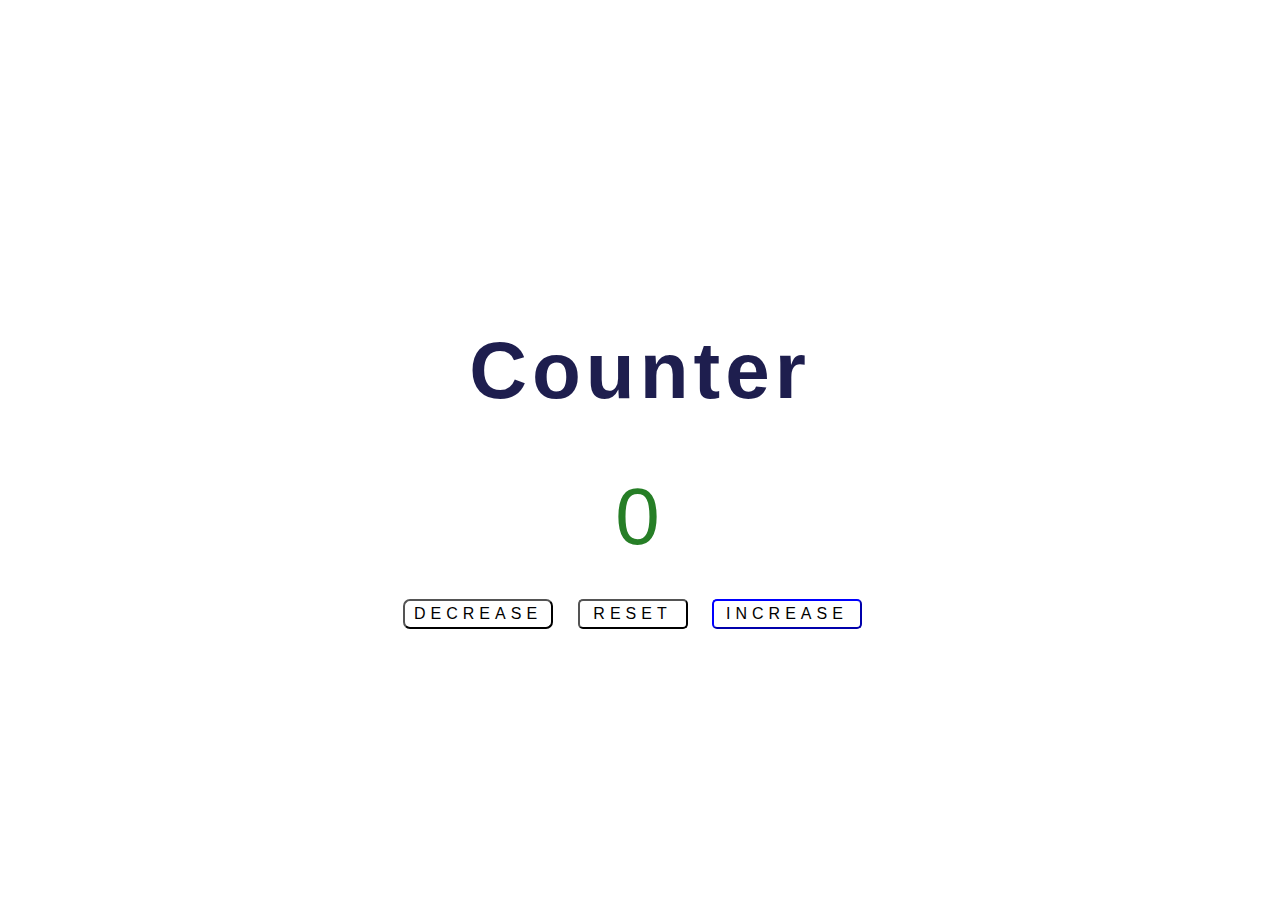
<file: Repositorio/Ejercicio Contador basico/index.html>
<!DOCTYPE html>
<html lang="en">
<head>
    <meta charset="UTF-8">
    <meta http-equiv="X-UA-Compatible" content="IE=edge">
    <meta name="viewport" content="width=device-width, initial-scale=1.0">
    <title>Counter</title>
    <link rel="stylesheet" href="css/index.css">
</head>
<body>
    <h1>Counter</h1>
    <span>0</span>
    <br>
    <div class="botones">
        <br>
        <button id="decrease">DECREASE</button>
        <button id="reset">RESET</button>
        <button id="increase">INCREASE</button>
    </div>
    <script src="js/index.js"></script>
</body>
</html>
</file>
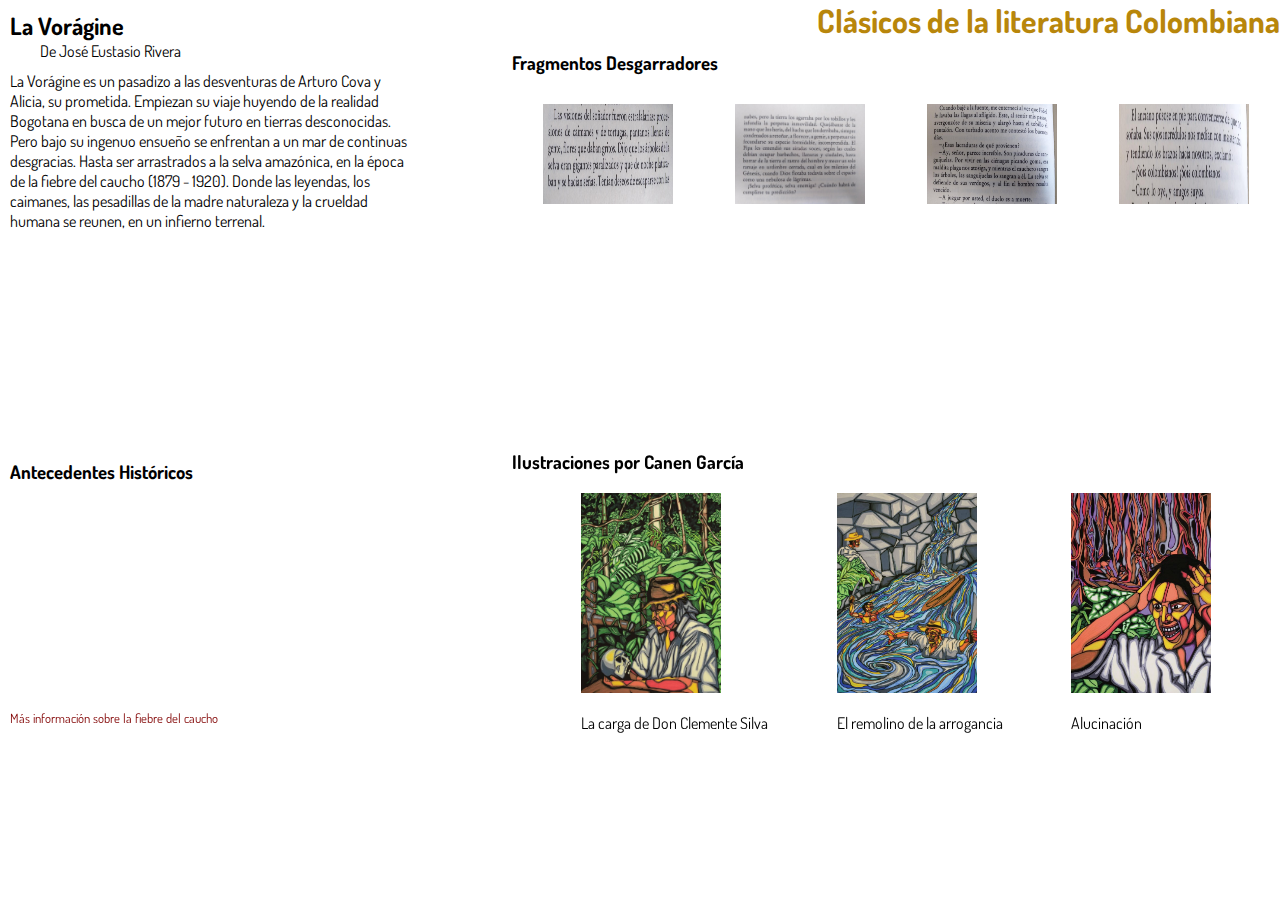
<file: Repositorio/La voragine ejercicio de clase/index.html>
<!DOCTYPE html>
<html lang="es">
<head>
    <meta charset="UTF-8">
    <meta http-equiv="X-UA-Compatible" content="IE=edge">
    <meta name="viewport" content="width=device-width, initial-scale=1.0">
    <title>La Voragine</title>
    <link rel="preconnect" href="https://fonts.googleapis.com">
    <link rel="preconnect" href="https://fonts.gstatic.com" crossorigin>
    <link href="https://fonts.googleapis.com/css2?family=Dosis:wght@500&display=swap" rel="stylesheet">
    <link rel="stylesheet" href="index.css">
</head>
<body class="body">
    <main class="body">
    
        <section id="seccion-1">
            <h2>La Vorágine</h2>
            <span id="nombre-autor">De José Eustasio Rivera</span>
            <p>La Vorágine es un pasadizo a las desventuras de Arturo Cova y Alicia, su prometida. Empiezan su viaje huyendo de la realidad Bogotana en busca de un mejor futuro en tierras desconocidas. Pero bajo su ingenuo ensueño se enfrentan a un mar de continuas desgracias. Hasta ser arrastrados a la selva amazónica, en la época de la fiebre del caucho (1879 - 1920). Donde las leyendas, los caimanes, las pesadillas de la madre naturaleza y la crueldad humana se reunen, en un infierno terrenal.</p>
        </section>

        <section id="seccion-2">
            <h1>Clásicos de la literatura Colombiana</h1>
            <h3 id="subtitulo-seccion-2">Fragmentos Desgarradores</h3>
            <div id="contenedor-imagenes-seccion-2">
                <img class="imagen-fragmento" src="imagenes/nota-1.jpeg" alt="fragmento-1">
                <img class="imagen-fragmento" src="imagenes/nota-2.jpeg" alt="fragmento-2">
                <img class="imagen-fragmento" src="imagenes/nota-3.jpeg" alt="fragmento-3">
                <img class="imagen-fragmento" src="imagenes/nota-4.jpeg" alt="fragmento-4">
            </div>
        </section>
        
        <section id="seccion-3">
            <h3>Antecedentes Históricos</h3>
            <br>
            <iframe width="300" height="200" src="https://www.youtube.com/embed/IYNjskSJGIE" title="YouTube video player" frameborder="0" allow="accelerometer; autoplay; clipboard-write; encrypted-media; gyroscope; picture-in-picture; web-share" allowfullscreen></iframe>
            <br>
            <a target="_blank" href="https://www.banrepcultural.org/biblioteca-virtual/credencial-historia/numero-262/la-fiebre-del-caucho-en-colombia">Más información sobre la fiebre del caucho</a>
        </section>

        <section id="seccion-4">
            <h3>Ilustraciones por Canen García</h3>
            <br>
            <div id="contenedor-imagenes-seccion-4">
                <div class="contenedor-imagen-pintura">
                    <img class="imagen-pintura" src="imagenes/pintura-1.jpg" alt="pintura-1">
                    <br>
                    <span>La carga de Don Clemente Silva</span>
                </div>
                <div class="contenedor-imagen-pintura">
                    <img class="imagen-pintura" src="imagenes/pintura-2.jpg" alt="pintura-2">
                    <br>
                    <span>El remolino de la arrogancia</span>
                </div>
                <div class="contenedor-imagen-pintura">
                    <img class="imagen-pintura" src="imagenes/pintura-3.jpg" alt="pintura-3">
                    <br>
                    <span>Alucinación</span>
                </div>
            </div>
        </section>
    </main>
</body>
</html>
</file>
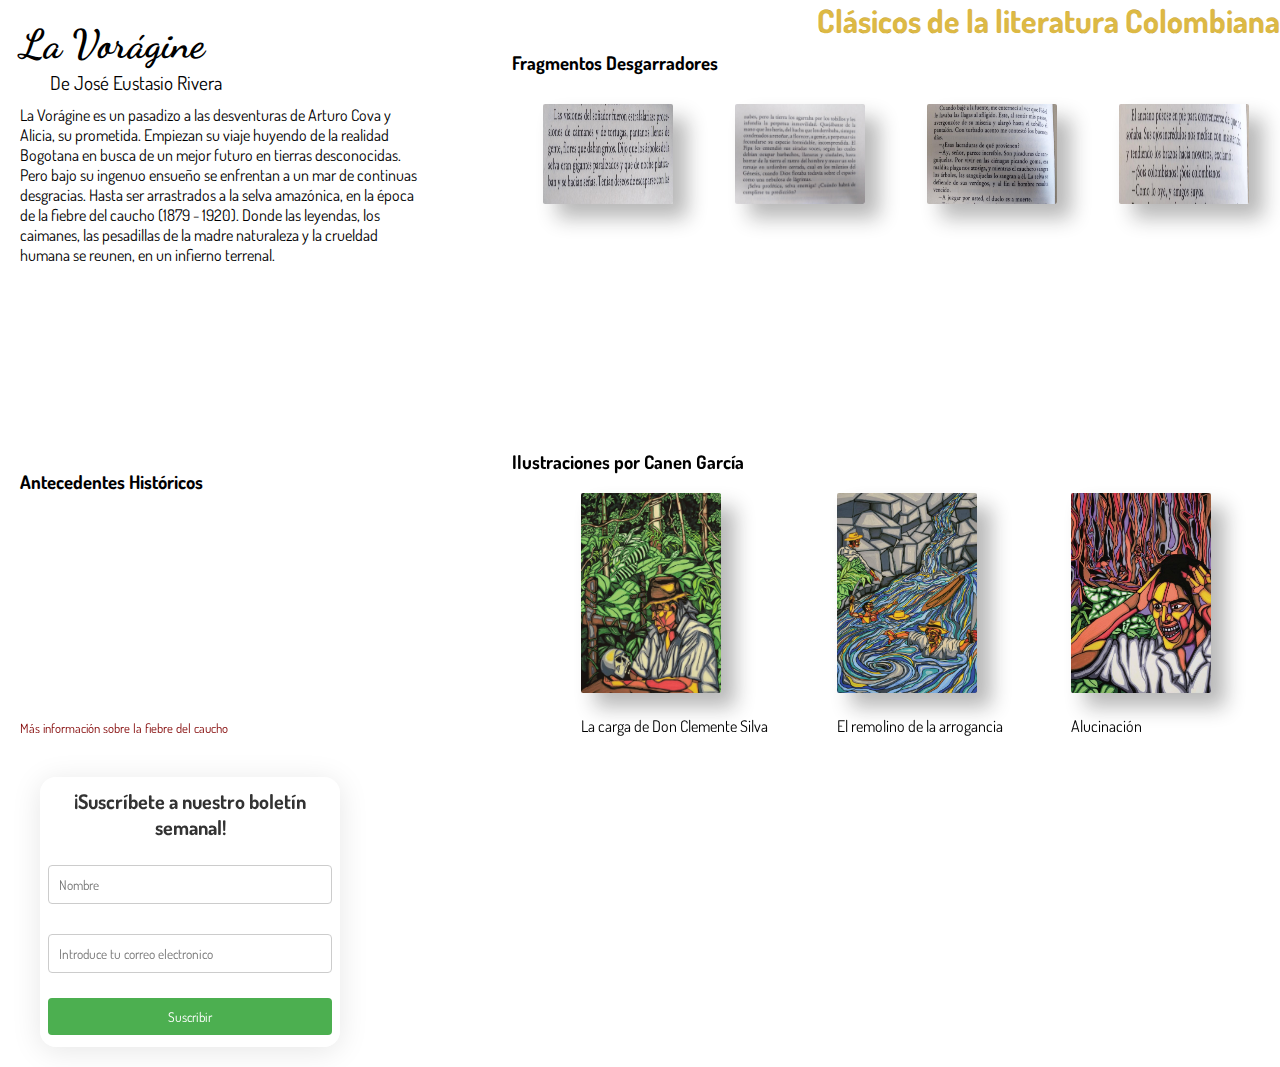
<file: Repositorio/La voragine Proyecto propio -  Actividad 2/index.html>
<!DOCTYPE html>
<html lang="es">
<head>
    <meta charset="UTF-8">
    <meta http-equiv="X-UA-Compatible" content="IE=edge">
    <meta name="viewport" content="width=device-width, initial-scale=1.0">
    <title>La Voragine</title>
    <link rel="shortcut icon" href="imagenes/iconvoragine.png">
    <link rel="preconnect" href="https://fonts.googleapis.com">
    <link rel="preconnect" href="https://fonts.gstatic.com" crossorigin>
    <link href="https://fonts.googleapis.com/css2?family=Dosis:wght@500&display=swap" rel="stylesheet">
    <link rel="stylesheet" href="index.css">
    <link rel="preconnect" href="https://fonts.googleapis.com">
    <link rel="preconnect" href="https://fonts.gstatic.com" crossorigin>
    <link href="https://fonts.googleapis.com/css2?family=Dancing+Script&family=Domine:wght@500&display=swap" rel="stylesheet">
</head>
<body class="body">
    <main class="body">
    
        <section id="seccion-1">
            <h2 id="lavoragine">La Vorágine</h2>
            <span id="nombre-autor">De José Eustasio Rivera</span>
            <p>La Vorágine es un pasadizo a las desventuras de Arturo Cova y Alicia, su prometida. Empiezan su viaje huyendo de la realidad Bogotana en busca de un mejor futuro en tierras desconocidas. Pero bajo su ingenuo ensueño se enfrentan a un mar de continuas desgracias. Hasta ser arrastrados a la selva amazónica, en la época de la fiebre del caucho (1879 - 1920). Donde las leyendas, los caimanes, las pesadillas de la madre naturaleza y la crueldad humana se reunen, en un infierno terrenal.</p>
        </section>

        <section id="seccion-2">
            <h1>Clásicos de la literatura Colombiana</h1>
            <h3 id="subtitulo-seccion-2">Fragmentos Desgarradores</h3>
            <div id="contenedor-imagenes-seccion-2">
                <a href="#abrir1">
                    <img class="imagen-fragmento" src="imagenes/nota-1.jpeg" alt="fragmento-1">
                </a>
                <a href="#abrir2">
                    <img class="imagen-fragmento" src="imagenes/nota-2.jpeg" alt="fragmento-2">
                </a>
                <a href="abrir3">
                    <img class="imagen-fragmento" src="imagenes/nota-3.jpeg" alt="fragmento-3">
                </a>
                <a href="abrir4">
                    <img class="imagen-fragmento" src="imagenes/nota-4.jpeg" alt="fragmento-4">
                </a>
            </div>
        </section>
        
        <section id="seccion-3">
            <h3>Antecedentes Históricos</h3>
            <br>
            <iframe id="video" width="300" height="200" src="https://www.youtube.com/embed/IYNjskSJGIE" title="YouTube video player" frameborder="0" allow="accelerometer; autoplay; clipboard-write; encrypted-media; gyroscope; picture-in-picture; web-share" allowfullscreen></iframe>
            <br>
            <a target="_blank" href="https://www.banrepcultural.org/biblioteca-virtual/credencial-historia/numero-262/la-fiebre-del-caucho-en-colombia">Más información sobre la fiebre del caucho</a>
        </section>

        <section id="seccion-4">
            <h3>Ilustraciones por Canen García</h3>
            <br>
            <div id="contenedor-imagenes-seccion-4">
                <div class="contenedor-imagen-pintura">
                    <a href="#abrir5">
                        <img class="imagen-pintura" src="imagenes/pintura-1.jpg" alt="pintura-1">
                    </a>
                    <br>
                    <span>La carga de Don Clemente Silva</span>
                </div>
                <div class="contenedor-imagen-pintura">
                    <a href="#abrir6">
                        <img class="imagen-pintura" src="imagenes/pintura-2.jpg" alt="pintura-2">
                    </a>
                    <br>
                    <span>El remolino de la arrogancia</span>
                </div>
                <div class="contenedor-imagen-pintura">
                    <a href="#abrir7">
                        <img class="imagen-pintura" src="imagenes/pintura-3.jpg" alt="pintura-3">
                    </a>
                    <br>
                    <span>Alucinación</span>
                </div>
            </div>
        </section>

        <section id="seccion-5">
            
            <form class="form" action="formulario">
                <h4>¡Suscríbete a nuestro boletín semanal!</h4>
                <br>
                <input class="cajas-form" placeholder="Nombre" type="name">
                <br>
                <br>
                <input class="cajas-form" placeholder="Introduce tu correo electronico" type="email">
                <br>
                <br>
                <input id= submit type="submit" value="Suscribir">
                <br>
                <br>
            </form>
        </section>
        <br>
        <br>
    </main>

    <div class="modal" id="abrir1">
            <h2>Fragmento 1</h2>
            <div class="imagenes">
                <a href="#abrir4">&#60;</a>
                <a href="#abrir2"><img src="imagenes/nota-1.jpeg" alt="fragmento-1"></a>
                <a href="#abrir2">></a>
            </div>
        <a class="cerrar" href="">X</a>
    </div>

    <div class="modal" id="abrir2">
            <h2>Fragmento 2</h2>
            <div class="imagenes">
                <a href="#abrir1">&#60;</a>
                <a href="#abrir3"><img src="imagenes/nota-2.jpeg" alt="fragmento-2"></a>
                <a href="#abrir3">></a>
            </div>
        <a class="cerrar" href="">X</a>
    </div>

    <div class="modal" id="abrir3">
        <h2>Fragmento 3</h2>
        <div class="imagenes">
            <a href="#abrir2">&#60;</a>
            <a href="#abrir4"><img src="imagenes/nota-3.jpeg" alt="fragmento-3"></a>
            <a href="#abrir4">></a>
        </div>
    <a class="cerrar" href="">X</a>
</div>
    
    <div class="modal" id="abrir4">
            <h2>Fragmento 4</h2>
            <div class="imagenes">
                <a href="#abrir3">&#60;</a>
                <a href="#abrir1"><img src="imagenes/nota-4.jpeg" alt="fragmento-4"></a>
                <a href="#abrir1">></a>
            </div>
        <a class="cerrar" href="">X</a>
</div>

    <div class="modal" id="abrir5">
            <h2>La carga de Don Clemente Silva</h2>
            <div class="ilustraciones">
                <a href="#abrir7">&#60;</a>
                <a href="#abrir6"><img src="imagenes/pintura-1.jpg" alt="pintura-1"></a>
                <a href="#abrir6">></a>
            </div>
        <a class="cerrar" href="">X</a>
    </div>

    <div class="modal" id="abrir6">
            <h2>El remolino de la arrogancia</h2>
            <div class="ilustraciones">
                <a href="#abrir5">&#60;</a>
                <a href="#abrir7"><img src="imagenes/pintura-2.jpg" alt="pintura-2"></a>
                <a href="#abrir7">></a>
            </div>
        <a class="cerrar" href="">X</a>
    </div>

    <div class="modal" id="abrir7">
            <h2>Alucinación</h2>
            <div class="ilustraciones">
                <a href="#abrir6">&#60;</a>
                <a href="#abrir5"><img src="imagenes/pintura-3.jpg" alt="pintura-3"></a>
                <a href="#abrir5">></a>
            </div>
        <a class="cerrar" href="">X</a>
    </div>

    </div>
</footer>
<div>

</div>
</html>
</file>
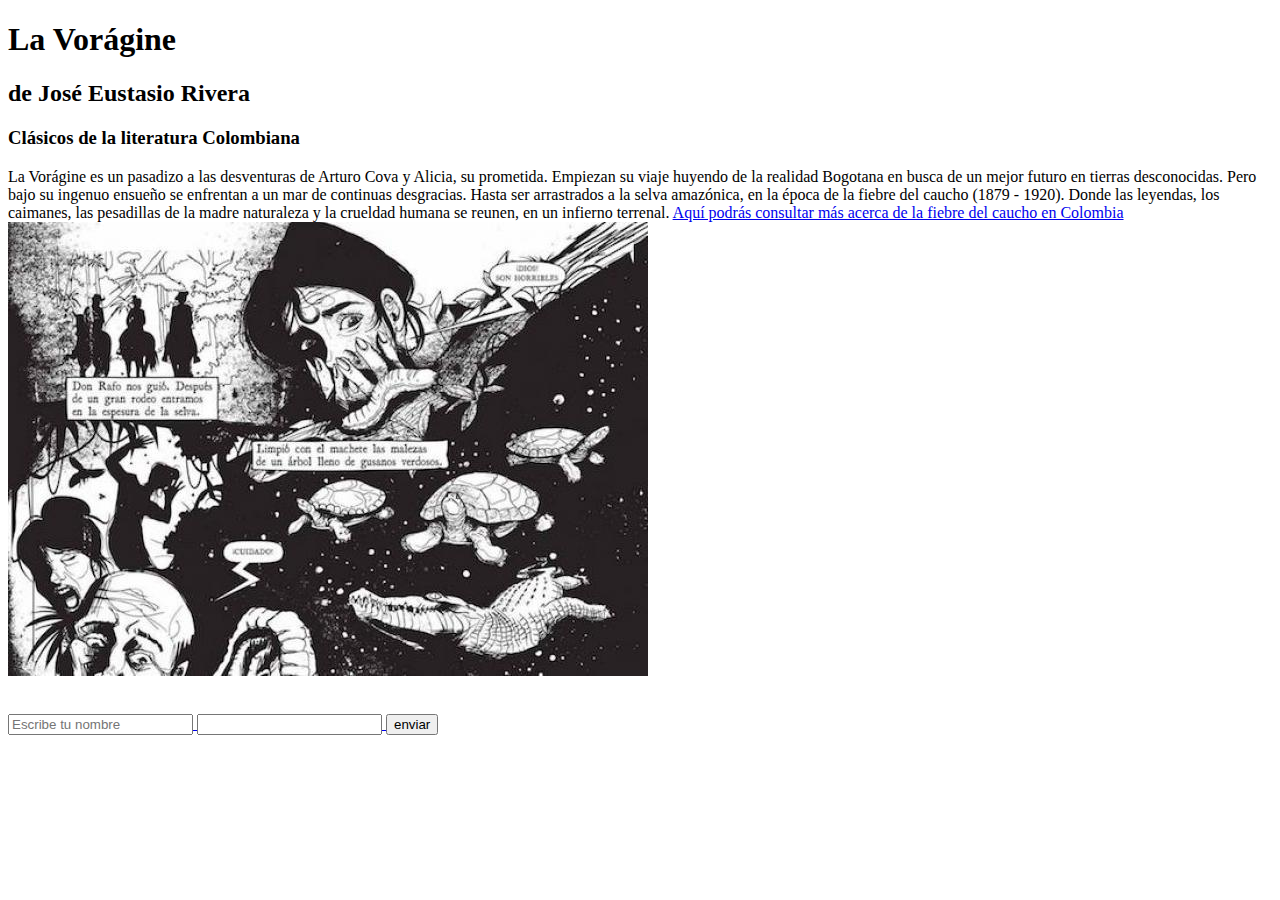
<file: Repositorio/Actividad 1/html/index.html>
<!DOCTYPE html>
<html lang="es">
<head>
    <meta charset="UTF-8">
    <meta http-equiv="X-UA-Compatible" content="IE=edge">
    <meta name="viewport" content="width=device-width, initial-scale=1.0">
    <title>Document</title>
</head><h1> La Vorágine
    <h2>de José Eustasio Rivera</h2>
    <h3>Clásicos de la literatura Colombiana</h3>
    <p>La Vorágine es un pasadizo a las desventuras de Arturo Cova y Alicia, su prometida. Empiezan su viaje huyendo de la realidad Bogotana en busca de un mejor futuro en tierras desconocidas. Pero bajo su ingenuo ensueño se enfrentan a un mar de continuas desgracias. Hasta ser arrastrados a la selva amazónica, en la época de la fiebre del caucho (1879 - 1920). Donde las leyendas, los caimanes, las pesadillas de la madre naturaleza y la crueldad humana se reunen, en un infierno terrenal.   

    <a target="_blank" href="https://www.banrepcultural.org/biblioteca-virtual/credencial-historia/numero-262/la-fiebre-del-caucho-en-colombia/">Aquí podrás consultar más acerca de la fiebre del caucho en Colombia
<body>
    <img src="./novel grafica la voragine.jpg" alt="imagen"
    
</body>
<br>
<br>
<form action=""></form>
<label for="Nombre:"></label>
<input placeholder="Escribe tu nombre"  type="text">
<input type="email" name="email" id="email">
</html>
<button>enviar</button>
</file>
<file: Repositorio/Ejercicio Contador basico/css/index.css>
*{
    font-family: 'Franklin Gothic Medium', 'Arial Narrow', Arial, sans-serif;
    letter-spacing: 5px;
}
body {
    display: flex;
    justify-content: center;
    align-items: center;
    height: 100vh;
    flex-direction: column;
    margin: 0%;
}

h1{
    display: flex;
    justify-content: center;
    color: rgb(30, 30, 78);
    font-size: 5em;
}

span {
    color: rgb(38, 126, 38);
    display: flex;
    justify-content: center;
    font-size: 5em;
}

#decrease {
    border-radius: 7px;
    border-width: 2px;
    border-color: black;
    background-color: white;
    margin-right: 15px;
    width: 150px;
    height: 30px;
    font-size: 1em;
    }

#reset {
    border-radius: 5px;
    border-width: 2px;
    border-color: black;
    background-color: white;
    margin-right: 15px;
    width: 110px;
    height: 30px;
    font-size: 1em;
}

#increase {
    border-radius: 5px;
    border-width: 2px;
    border-color: blue;
    background-color: white;
    margin-right: 15px;
    width: 150px;
    height: 30px;
    font-size: 1em;
}
</file>
<file: Repositorio/La voragine ejercicio de clase/index.css>
*{
    box-sizing: border-box;
    margin: 0%;
    font-family: 'Dosis', sans-serif;
}
main {
    display: grid; 
    grid-template-columns: 40% 60%;
    grid-template-rows: 50%;
}
p {
    margin-top: 10px;
    font-size: 1em;
    margin-right: 100px;
}
a{
    font-size: 0.8em;
    color: maroon;
    text-decoration: none;
}

h1 {
    text-align: end;
    color: darkgoldenrod;
}
.body { 
    height: 100vh;
    width: 100%;
    background-image: url(https://img.freepik.com/vector-premium/fondo-diseno-hojas-tropicales_23-2148540579.jpg?w=2000);

}
.imagen-fragmento { 
    height: 100px;
    width: 130px;
}
.imagen-pintura {
    height: 200px;
    width: 140px;

}
.contenedor-imagen-pintura {
    display: flex;
    flex-direction: column;
}
#seccion-1{
    padding-top: 10px;
    padding-left: 10px;
}
#seccion-3{
    padding-top: 10px;
    padding-left: 10px;
}
#subtitulo-seccion-2 {
    margin-top: 10px;
    margin-bottom: 30px;
}
#contenedor-imagenes-seccion-2 {
    display: flex;
    justify-content: space-around;
}
#contenedor-imagenes-seccion-4 {
    display: flex;
    justify-content: space-evenly;
}
#nombre-autor{
    margin-left: 30px;
}
</file>
<file: Repositorio/La voragine Proyecto propio -  Actividad 2/index.css>
*{
    box-sizing: border-box;
    margin: 0%;
    font-family: 'Dosis', sans-serif;
}
main {
    display: grid; 
    grid-template-columns: 40% 60%;
    grid-template-rows: 50%;
}
p {
    margin-top: 10px;
    font-size: 1em;
    margin-right: 95px;

}
a{
    font-size: 0.8em;
    color: maroon;
    text-decoration: none;
}

h1 {
    text-align: end;
    font-size: 2em;
    color: #ddb944;
    -webkit-text-stroke: 0.1px rgb(163, 122, 17);
}
#submit {
    background-color: darkolivegreen;
    border: 0;
    border-radius: 4px;
    color: aliceblue;
}
#lavoragine {
    font-family: 'Dancing Script', cursive;
    height: 40px;
    width: 420px;
    font-size: 2.5em;
    margin-bottom: 10px;
}
.body { 
    height: 100vh;
    width: 100%;
    background-image: url(https://img.freepik.com/vector-premium/fondo-diseno-hojas-tropicales_23-2148540579.jpg?w=2000);

}
.imagen-fragmento { 
    height: 100px;
    width: 130px;
    border-radius: 2px;
    box-shadow: 14px 14px 20px 0 rgba(20, 20, 20, 0.3);
    &:hover {
        height: 200px;
        width: 500px;
    }
}
.imagen-pintura {
    height: 200px;
    width: 140px;
    border-radius: 2px;
    box-shadow: 14px 14px 20px 0 rgba(20, 20, 20, 0.3);
    &:hover {
        filter: opacity(.5);
    }

}
.contenedor-imagen-pintura {
    display: flex;
    flex-direction: column;
}
.form{
    background-color: white;
    border-radius: 5%;
    width: 400px;
    height: 190px;
}
#seccion-1{
    padding-top: 20px;
    padding-left: 20px;
}
#seccion-3{
    padding-top: 20px;
    padding-left: 20px;
}
#seccion-5{
    padding-top: 20px;
    padding-left: 20px;
    border-width: 10px;
}
#subtitulo-seccion-2 {
    margin-top: 10px;
    margin-bottom: 30px;
}
#contenedor-imagenes-seccion-2 {
    display: flex;
    justify-content: space-around;
}
#contenedor-imagenes-seccion-4 {
    display: flex;
    justify-content: space-evenly;
}
#nombre-autor{
    margin-left: 30px;
    margin-top: 20px;
    font-size: 1.2em;
}

    .form {
        width: 300px;
        height: 270px;
        margin: 20px 20px 20px 20px;
        text-align: center;
        background: rgba(255, 255, 255, 0.24);
        border-radius: 16px;
        box-shadow: 0 4px 30px rgba(0, 0, 0, 0.1);
        backdrop-filter: blur(5.5px);
        -webkit-backdrop-filter: blur(5.5px);
        border: 1px solid rgba(255, 255, 255, 0.49);
    }
    
    h4 {
        color: #333;
        font-size: 20px;
        margin-top: 10px;
        margin-left: 4px;
        margin-right: 4px;
    }
    
    .cajas-form {
        width: 95%;
        padding: 10px;
        margin-bottom: 10px;
        border: 1px solid #ccc;
        border-radius: 4px;
        box-sizing: border-box;
        margin: 5px 5px 5px 5px;
    }
    
    #submit {
        width: 95%;
        padding: 10px;
        background-color: #4CAF50;
        color: #fff;
        border: none;
        border-radius: 4px;
        cursor: pointer;
        font-weight: 6px;
    }
    
    #submit:hover {
        background-color: #45a049;
    }

#video {
    &:hover {
        height: 220px;
        width: 320px;
    }
}
/*Estilos del modal*/

.modal {
    display: none;
}

.modal:target {
    display: block;
    position: fixed;
    background: rgba(0, 0, 0,0.8);
    top: 0;
    left: 0;
    width: 100%;
    height: 100%;
    }

.modal h2 {
    font-family: 'Dancing Script', cursive;
    color: aliceblue;
    font-size: 30px;
    text-align: center;
    margin: 15px 0;
}
.imagenes {
    width: 100%;
    height: 50%;
    display: flex;
    justify-content: center;
    align-items: center;
}
.ilustraciones {
    width: 100%;
    height: 50%;
    display: flex;
    justify-content: center;
    align-items: center;
}
.imagenes a {
    color: aliceblue;
    font-size: 40px;
    text-decoration: none;
    margin: 0 10px;
}
.ilustraciones a {
    color: aliceblue;
    font-size: 40px;
    text-decoration: none;
    margin: 0 10px;
}
.imagenes a:nth-child(2){
    margin: 0;
    height: 100%;
    flex: shrink 2; 
}
.ilustraciones a:nth-child(2){
    margin: 0;
    height: 100%;
    flex: shrink 2; 
}
.imagenes img {
    width: 450px;
    height: 250px;
    max-width: 100%;
    border: 7px solid aliceblue;
    box-sizing: border-box;
}
.ilustraciones img {
    width: 390px;
    height: 520px;
    max-width: 100%;
    border: 7px solid aliceblue;
    box-sizing: border-box;
}

.cerrar {
    display: block;
    background: aliceblue;
    width: 25px;
    height: 25px;
    text-align: center;
    text-decoration: none;
    font-size: 25px;
    color: black;
    padding: 5 px;
    border-radius: 10%;
    line-height: 25px;
    position: absolute;
    top: 10px;
    right: 10px;
}



@media only screen and (max-width:850px) {
    .body{
        display: grid;
        grid-template-columns: 100%;
    }
    #seccion-5{
        flex-direction: column;
        display: flex;
    }
    }
</file>
